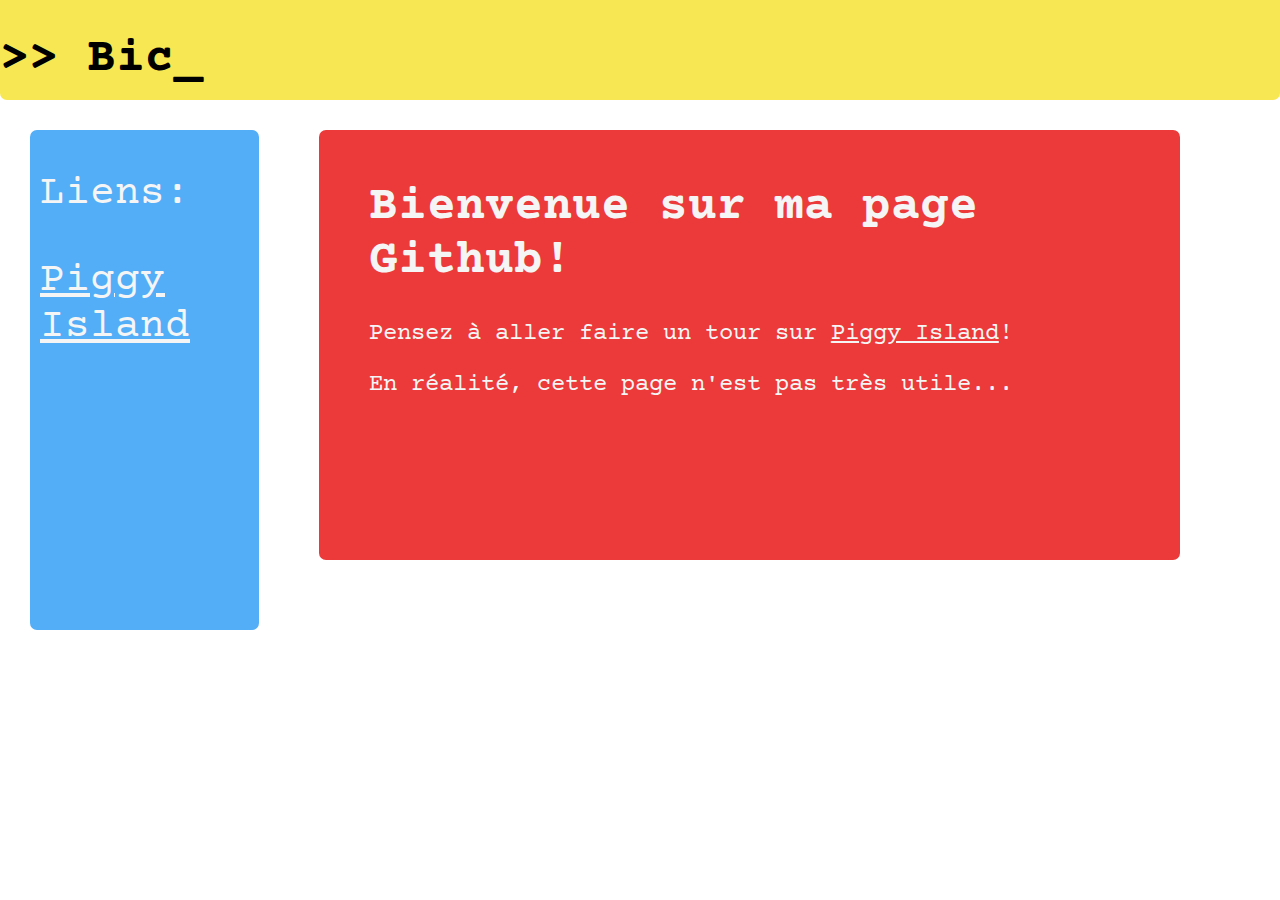
<file: index.html>
<!DOCTYPE html PUBLIC "-//W3C//DTD XHTML 1.0 Transitional//EN" "http://www.w3.org/TR/xhtml1/DTD/xhtml1-transitional.dtd">
<html xmlns="http://www.w3.org/1999/xhtml">
<html>

<head>
    <meta http-equiv="Content-Type" content="text/html; charset=UTF-8" />
    <title>Bic3D</title>
    <link rel="stylesheet" href="source/css/index.css" />
    <link href="https://fonts.googleapis.com/css?family=Courier+Prime&display=swap" rel="stylesheet">
    <meta name="viewport" content="width=device-width" , target-densitydpi=device-dpi " />
    <meta name="viewport " content="width=device-height " , target-densitydpi=device-dpi" />
    <link rel="icon" type="image/png" href="source/img/image.png" />
</head>

<body>

    <div class="header">
        <div class="inside">
            <h1>>> Bic_</h1>
        </div>
    </div>

    <div class=noheader>

        <div class="navigator">
            <div class="inside">
                <p>Liens:</p>
                <a href="https://piggyisland.fr" class="link">Piggy Island</a>
            </div>
        </div>

        <div class="article">
            <div class="inside">
                <h1>Bienvenue sur ma page Github!</h1>

                <p>Pensez à aller faire un tour sur <a href="https://piggyisland.fr" target="_blank" class="link">Piggy Island</a>!</p>
                <p>En réalité, cette page n'est pas très utile...</p>

            </div>
        </div>
    </div>

</body>

</html>
</file>
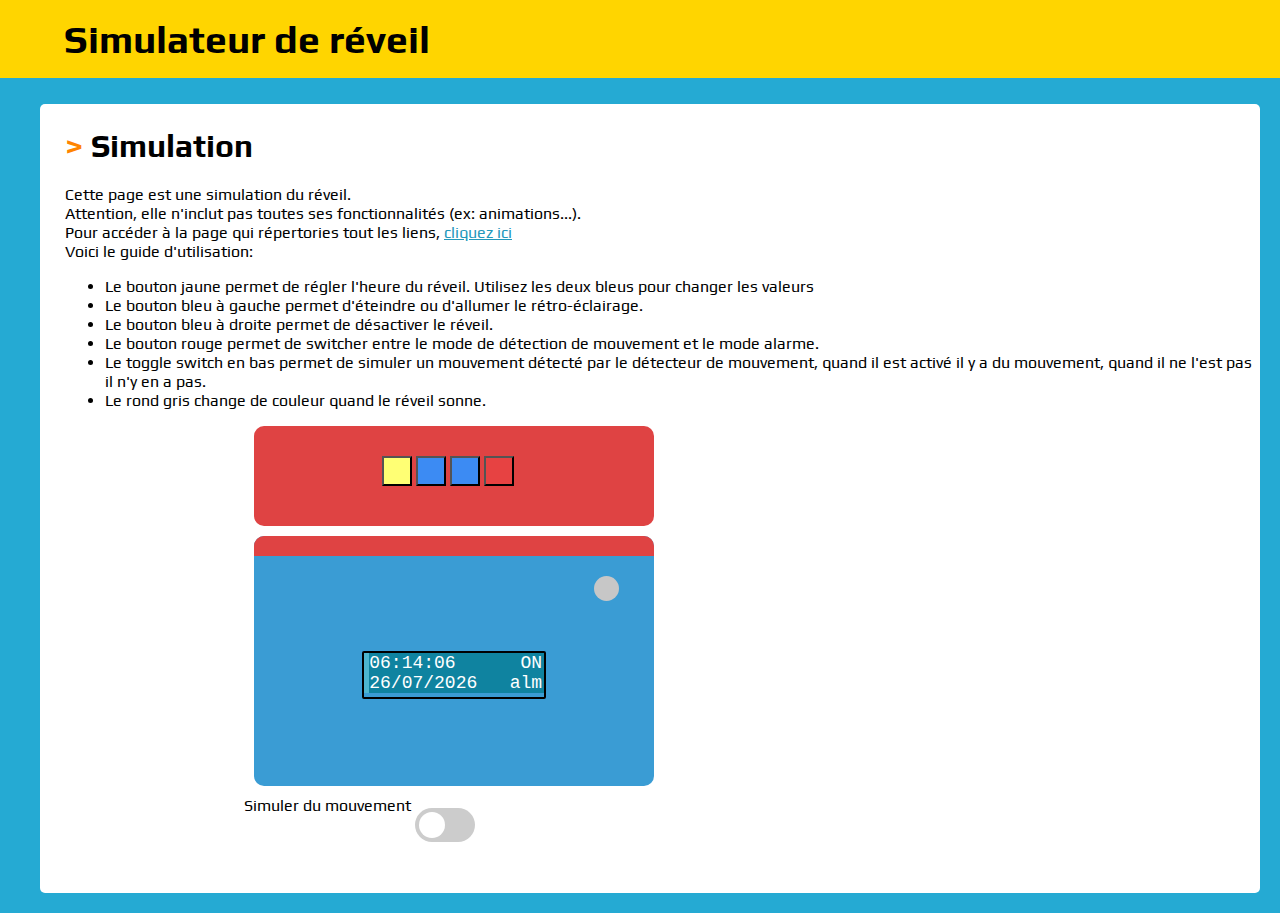
<file: sim.html>
<!DOCTYPE html
    PUBLIC "-//W3C//DTD XHTML 1.0 Transitional//EN" "http://www.w3.org/TR/xhtml1/DTD/xhtml1-transitional.dtd">
<html xmlns="http://www.w3.org/1999/xhtml">
<html>

<head>
    <meta http-equiv="Content-Type" content="text/html; charset=UTF-8" />
    <link rel="stylesheet" href="source/css/sim.css" />
    <title>Simulateur de réveil</title>
</head>

<body>
    <div id="header">
        <h1>Simulateur de réveil</h1>
    </div>
    <div>
        <div id="inside">
            <div id='inside-inside'>
                <div id="small-blank"></div>
                <h1><a id="crochet">></a> Simulation</h1>
                <p>
                    Cette page est une simulation du réveil.
                    <br> Attention, elle n'inclut pas toutes ses fonctionnalités (ex: animations...).
                    <br>Pour accéder à la page qui répertories tout les liens, <a href="https://bic3D.github.io/svj" class="link">cliquez ici</a>
                    <br> Voici le guide d'utilisation:
                    <ol>
                        <li type="disc">Le bouton jaune permet de régler l'heure du réveil. Utilisez les deux bleus pour changer les valeurs
                        </li>
                        <li type="disc">Le bouton bleu à gauche permet d'éteindre ou d'allumer le rétro-éclairage.</li>
                        <li type="disc">Le bouton bleu à droite permet de désactiver le réveil.</li>
                        <li type="disc">Le bouton rouge permet de switcher entre le mode de détection de mouvement et le mode alarme.
                        </li>
                        <li type="disc">Le toggle switch en bas permet de simuler un mouvement détecté par le détecteur de mouvement, quand il est activé il y a du mouvement, quand il ne l'est pas il n'y en a pas.
                        </li>
                        <li type="disc">Le rond gris change de couleur quand le réveil sonne.</li>
                    </ol>
                </p>

                <div id='part-one'>
                    <div id="buttons">
                        <div id="buttons-inside">
                            <button class="yellow" onclick="set()"></button>
                            <button class="blue" onclick="up()"></button>
                            <button class="blue" onclick="down()"></button>
                            <button class="red" onclick="red()"></button>
                        </div>
                    </div>

                    <div id="reveil">
                        <div id="top-box"></div>
                        <div id='buzzer'>
                            <span id="dot" class='bipoff'></span>
                        </div>
                        <div id="lcd">
                            <div id='lcd-inside' class='on'>
                                <a id="l1">&nbsp;&nbsp;&nbsp;&nbsp;&nbsp;&nbsp;&nbsp;&nbsp;&nbsp;&nbsp;&nbsp;&nbsp;&nbsp;&nbsp;&nbsp;&nbsp;</a>
                                <br>
                                <a id="l2">&nbsp;&nbsp;&nbsp;&nbsp;&nbsp;&nbsp;&nbsp;&nbsp;&nbsp;&nbsp;&nbsp;&nbsp;&nbsp;&nbsp;&nbsp;&nbsp;</a>
                            </div>
                        </div>
                    </div>
                </div>
                <div id='part-two'>
                    <div id="detect">
                        <a>Simuler du mouvement</a>
                        <!--button class="red" onclick="sim()">Simulate Movement Detection</buttont-->
                        <label class="switch">
                            <input type="checkbox" onchange='move(this)' id="move">
                            <span class="slider round"></span>
                        </label>
                    </div>
                </div>
                <div id="small-blank"></div>
            </div>
        </div>
        <div id="blank"></div>

</body>

<script>
    mode = 0;
    alarm = ' ON';
    dodate = true;
    dotime = true;
    clockset = false;
    detectMode = 0;
    pirValue = false;
    go = 1;
    h = 12;
    m = 0;

    /*function sleep(ms) {
        return new Promise(resolve => setTimeout(resolve, ms));
    }*/
    function sleep(sleepDuration) {
        var now = new Date().getTime();
        while (new Date().getTime() < now + sleepDuration) { /* do nothing */ }
    }

    function add0(variable) {
        if (variable < 10) {
            return "0" + variable;
        }
        return variable;
    }

    function move(checkboxElem) {
        if (checkboxElem.checked) {
            pirValue = true;
        } else {
            pirValue = false;
        }
    }

    function write(text, line) {
        l = text.length;
        //document.getElementById(line).innerHTML = text + document.getElementById(line).innerHTML.substring(text.length, document.getElementById(line).innerHTML.length)
        for (i = 0; i < (13 - l); i++) {
            text += "&nbsp;";
        }
        if (line == 'l1') {
            if (alarm) text += ' ON';
            else text += 'OFF';
        }
        if (line == 'l2') {
            if (detectMode == 1) text += 'mdt';
            else text += 'alm';
        }
        document.getElementById(line).innerHTML = text;
    }

    /////////  MENU BUTTON CODE
    function set() {
        //console.log('set!')
        clockset = true;
        dodate = false;
        if (mode == 0) {
            write('Al: ' + add0(h) + ':' + add0(m), 'l2');
            mode = 1;
        } else if (mode == 1) {
            mode = 2;

        } else if (mode == 2) {
            mode = 0;
            dodate = true;
            clockset = false;
        }
    }

    /////////// RED BUTTON CODE
    function red() {
        //dodate = false;
        if (detectMode == 0 && clockset == false) {
            /*lcd.setCursor(0, 1);
            lcd.print("           ");
            lcd.setCursor(0, 1);
            lcd.print("Move detect.");*/
            detectMode = 1;
            write(ltwo, 'l2');
        } else if (detectMode != 0 && clockset == false) {
            /*lcd.setCursor(0, 1);
            lcd.print("           ");
            lcd.setCursor(0, 1);
            lcd.print("Al. mode");*/
            detectMode = 0;
            write(ltwo, 'l2');
        } else if (clockset == true) {
            clockset = false;
        }
        //dodate = true;
    }

    /////////// UP BUTTON CODE
    function up() {
        if (mode == 1) {
            if (h < 23) {
                h += 1;
            } else {
                h = 0;
            }
            write('Al: ' + add0(h) + ':' + add0(m), 'l2');
        } else if (mode == 2) {
            if (m < 59) {
                m += 1;
            } else {
                m = 0;
            }
            write('Al: ' + add0(h) + ':' + add0(m), 'l2');
        } else if (mode == 0 && clockset == false) {
            if (document.getElementsByClassName("on")[0]) {
                document.getElementsByClassName("on")[0].className = "off";
            } else {
                document.getElementsByClassName("off")[0].className = "on";
            }
        } else if (clockset == true) {
            dt.hour += 1;
        }
    }

    /////////// DOWN BUTTON CODE
    function down() {
        if (mode == 1) {
            if (h > 0) {
                h -= 1;
            } else {
                h = 23;
            }
            write('Al: ' + add0(h) + ':' + add0(m), 'l2');
        } else if (mode == 2) {
            if (m > 0) {
                m -= 1;
            } else {
                m = 59;
            }
            write('Al: ' + add0(h) + ':' + add0(m), 'l2');
        } else {
            if (alarm) {
                alarm = false;
                write(lone, 'l1');

            } else if (alarm == false) {
                /*lcd.setCursor(0,1);
                lcd.print("           ");
                delay(300);
                lcd.setCursor(0,1);
                lcd.print("Alarm ON  ");
                lcd.setCursor(13,0);
                lcd.print(" ON");
                delay(1000);
                lcd.setCursor(0,1);
                lcd.print("           ");
                delay(300);*/
                alarm = true;
                write(lone, 'l1');
            }
        }
    }

    function dostout() {
        dotime = false;
        dodate = false;
        doit = true;
        var interval = setInterval(function() {
            // bip bip bip...
            if (pirValue == 0) {
                //console.log("bip bip bip");
                if (doit == true) {
                    document.getElementsByClassName("bipoff")[0].className = "bipon";
                }
            } else {
                if (doit == true) {
                    dotime = true;
                    dodate = true;
                    try {
                        document.getElementsByClassName("on")[0].className = "off";
                    } catch {}
                    document.getElementsByClassName("bipon")[0].className = "bipoff";
                    clearInterval(interval);
                    doit = false;
                }
            }
        }, 500);
    }


    function loop() {
        var dt = new Date();
        //console.log(dodate);

        lone = add0(dt.getHours()) + ":" + add0(dt.getMinutes()) + ":" + add0(dt.getSeconds());
        ltwo = add0(dt.getDate()) + "/" + add0(dt.getMonth() + 1) + "/" + dt.getFullYear()
            /*lonel = lone.length;
            ltwol = ltwo.length;
            for (i = 0; i < (16 - lonel); i++) {
                lone += "&nbsp;";
            }
            for (i = 0; i < 16 - ltwol; i++) {
                ltwo += "&nbsp;";
            }*/


        if (dotime == true) write(lone, 'l1'); //document.getElementById("l1").innerHTML = lone;
        if (dodate == true) write(ltwo, 'l2'); //document.getElementById("l2").innerHTML = ltwo;
        //console.log("do loop things");



        ///////// CHECK ALARM
        if (h == dt.getHours() && m == dt.getMinutes() && 0 == dt.getSeconds() && alarm && detectMode == 0) {
            if (go == 1) {
                dostout();
                try {
                    document.getElementsByClassName("off")[0].className = "on";
                } catch {}
            } else {
                try {
                    document.getElementsByClassName("on")[0].className = "off";
                } catch {}
                go = 0;
            }
        }
        if (detectMode == 1) {
            if (pirValue == 1) {
                //console.log('bip bip bip')
                document.getElementsByClassName("bipoff")[0].className = "bipon";
            } else {
                document.getElementsByClassName("bipon")[0].className = "bipoff";
            }
            /*while (pirValue==1) {
              if (vw_get_message((byte *) &valeur, &taille_message)) {
            //Serial.println(valeur); // Affiche le message
            pirValue = valeur;
            dot(valeur, 2);}
            
              digitalWrite(buz,HIGH);
              delay(100);
              digitalWrite(buz,LOW);
              delay(100);
            }*/
        }
    }

    setInterval(loop, 500);
</script>

</html>
</file>
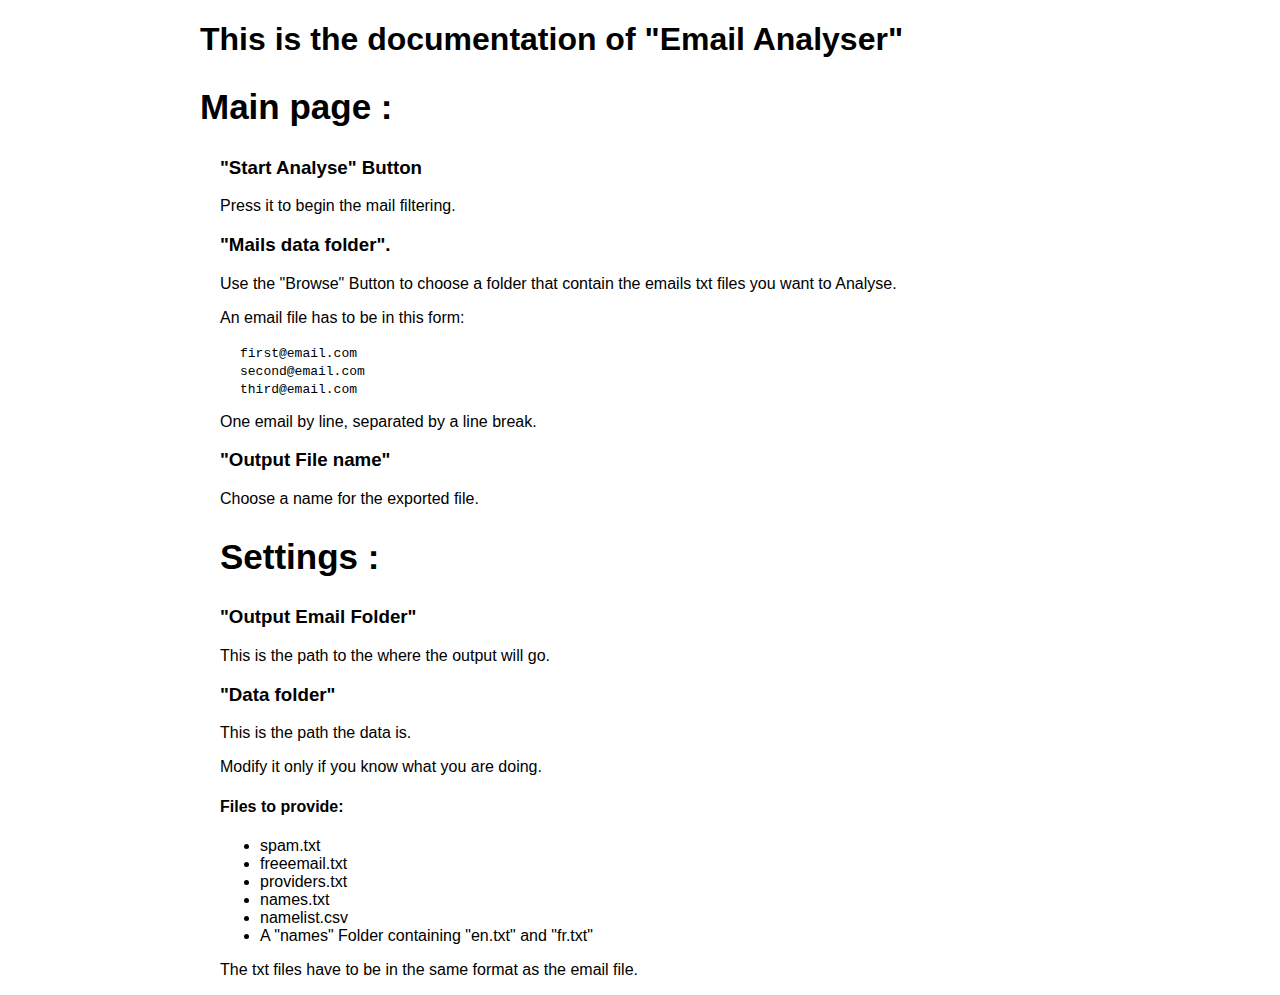
<file: email/doc.html>
<!DOCTYPE html>
<html lang="fr">

<head>
    <meta charset="UTF-8" />
    <title>Email Analyser docs</title>
</head>

<body>
    <h1>This is the documentation of "Email Analyser"</h1>
    <h2>Main page :</h2>
    <div id="main-page">
        <h3>"Start Analyse" Button</h3>
        <p>Press it to begin the mail filtering.</p>
        <h3>"Mails data folder".</h3>
        <p>Use the "Browse" Button to choose a folder that contain the emails txt files you want to Analyse.</p>
        <p>An email file has to be in this form:</p>
        <div id="code"><code>
        first@email.com
        <br> second@email.com
        <br> third@email.com
        </code>
        </div>
        <p>One email by line, separated by a line break.</p>
        <h3>"Output File name"</h3>
        <p>Choose a name for the exported file.</p>
        <h2>Settings :</h2>
        <h3>"Output Email Folder"</h3>
        <p>This is the path to the where the output will go.</p>
        <h3>"Data folder"</h3>
        <p>This is the path the data is.</p>
        <p>Modify it only if you know what you are doing.</p>
        <h4>Files to provide:</h4>
        <ul>
            <li>spam.txt</li>
            <li>freeemail.txt</li>
            <li>providers.txt</li>
            <li>names.txt</li>
            <li>namelist.csv</li>
            <li>A "names" Folder containing "en.txt" and "fr.txt"</li>
        </ul>
        <p>The txt files have to be in the same format as the email file.</p>
    </div>
</body>
<style>
    h2 {
        font-size: 35px;
    }
    
    body {
        font-family: Helvetica, sans-serif;
        margin-left: 200px;
    }
    
    #code {
        margin-left: 20px;
    }
    
    #main-page {
        margin-left: 20px;
    }
</style>

</html>
</file>
<file: source/css/index.css>
body {
    background-color: #ffffff;
    font-family: 'Courier Prime', monospace;
    font-size: 150%;
    margin: 0;
}

body .link {
    color: whitesmoke;
    background-color: none;
}

body .link:hover {
    color: rgb(77, 77, 77);
    background-color: #e6e6e6;
}

.header {
    height: 100px;
    background-color: #f7e753;
    margin: 0px;
    border-radius: 0 0 7px 7px;
}

.header .inside {
    display: flex;
    height: 100px;
}

.header .inside p {
    font-size: 200%;
    text-align: center;
    margin-left: 200px;
}

.noheader {
    display: flex;
}

.navigator {
    width: 250px;
    height: 500px;
    background-color: #53adf7;
    float: left;
    margin: 30px;
    /*margin-top: 30px;*/
    border-radius: 7px;
}

.navigator .inside {
    color: whitesmoke;
    margin: 10px;
    font-size: 170%;
}

.article {
    background-color: #ec3939;
    margin: 100px;
    margin-top: 30px;
    margin-left: 30px;
    border-radius: 7px;
}

.article .inside {
    color: whitesmoke;
    margin: 50px;
}

::selection {
    background: #f0f0f0;
    color: #292929;
    /* WebKit/Blink Browsers */
}

::-moz-selection {
    background: #f0f0f0;
    color: #292929;
    /* Gecko Browsers */
}
</file>
<file: source/css/sim.css>
@import url('https://fonts.googleapis.com/css?family=Play&display=swap');
#header {
    background-color: rgb(255, 213, 0);
}

#crochet {
    color: #FF8400;
}

#inside-inside {
    margin-left: 25px;
}

#inside {
    background-color: #ffffff;
    margin-top: 10px;
    margin-left: 40px;
    margin-right: 20px;
    border-radius: 5px;
}

#blank {
    height: 20px;
}

#small-blank {
    height: 1px;
}

#header h1 {
    margin-top: 0px;
    margin-left: 5%;
    font-size: 39px;
    line-height: 2;
}

#part-one {
    margin: 10px;
    /*background-color: rgb(219, 219, 219);*/
    border-radius: 10px;
    width: 420px;
    margin-left: 15%;
}

#part-two {
    margin: 10px;
    /*background-color: rgb(219, 219, 219);*/
    border-radius: 10px;
    width: 420px;
    margin-bottom: 50px;
    margin-left: 15%;
}

body {
    background-color: #25aad3;
    font-family: 'Play', sans-serif;
    margin: 0;
    /*font-family: "Arial", Gadget, sans-serif;
    background-color: rgb(253, 255, 253)*/
}

#all {
    margin: 50px;
    background-color: rgb(241, 248, 255);
    border-radius: 10px;
}

#inside-all {
    position: relative;
    margin: 30px;
}

#reveil {
    margin: 10px;
    background-color: rgb(58, 156, 212);
    height: 250px;
    width: 400px;
    border-radius: 10px;
}

#top-box {
    height: 20px;
    background-color: rgb(223, 67, 67);
    border-radius: 10px 10px 0 0;
}

#lcd {
    position: relative;
    border: 2px solid #000000;
    width: 180px;
    height: 44px;
    border-radius: 2px;
    margin: 0 auto;
    margin-top: 95px;
}

#lcd-inside {
    font-family: "Lucida Console", Monaco, monospace, sans-serif;
    /*background-color: rgb(15, 131, 160);*/
    /*color: #FFFFFF;
    border-color: rgb(41, 41, 41);
    /*border-left: 5px solid rgb(77, 181, 207);*/
    font-size: 18px;
}

.on {
    background-color: rgb(15, 131, 160);
    border-left: 5px solid rgb(77, 181, 207);
    color: #FFFFFF;
}

.off {
    background-color: rgb(0, 37, 46);
    border-left: 5px solid rgb(0, 31, 39);
    color: rgb(124, 124, 124);
}


/* dot buzzer      */

#buzzer {
    position: absolute;
    margin-top: 20px;
    margin-left: 340px;
}

#dot {
    height: 25px;
    width: 25px;
    border-radius: 50%;
    display: inline-block;
}

.bipon {
    background-color: rgb(231, 54, 54);
    animation: bipon .5s infinite;
}

.bipoff {
    background-color: rgb(199, 199, 199);
}

@keyframes bipon {
    0% {
        background-color: red;
    }
    20% {
        background-color: rgb(199, 199, 199);
    }
    40% {
        background-color: red;
    }
    60% {
        background-color: rgb(199, 199, 199);
    }
}


/* The switch - the box around the slider */

.switch {
    position: relative;
    display: inline-block;
    width: 60px;
    height: 34px;
}


/* Hide default HTML checkbox */

.switch input {
    opacity: 0;
    width: 0;
    height: 0;
}


/* The slider */

.slider {
    position: absolute;
    cursor: pointer;
    top: 0;
    left: 0;
    right: 0;
    bottom: 0;
    background-color: #ccc;
    -webkit-transition: .4s;
    transition: .4s;
}

.slider:before {
    position: absolute;
    content: "";
    height: 26px;
    width: 26px;
    left: 4px;
    bottom: 4px;
    background-color: white;
    -webkit-transition: .4s;
    transition: .4s;
}

input:checked+.slider {
    background-color: #2196F3;
}

input:focus+.slider {
    box-shadow: 0 0 1px #2196F3;
}

input:checked+.slider:before {
    -webkit-transform: translateX(26px);
    -ms-transform: translateX(26px);
    transform: translateX(26px);
}

#detect {
    display: block;
    margin-bottom: 50px;
}


/* Rounded sliders */

.slider.round {
    border-radius: 34px;
}

.slider.round:before {
    border-radius: 50%;
}


/* Buttons          */

#buttons {
    width: 400px;
    height: 100px;
    background-color: rgb(223, 67, 67);
    margin: 10px;
    border-radius: 10px;
}

#buttons-inside {
    position: absolute;
    margin: 128px;
    margin-top: 30px;
}

button {
    width: 30px;
    height: 30px;
}

.yellow {
    background-color: rgb(255, 255, 116);
}

.blue {
    background-color: rgb(60, 139, 243);
}

.red {
    background-color: rgb(231, 66, 66);
}

.link {
    color: #2498bb;
}

.link:hover {
    color: #FFFFFF;
    background-color: #25aad3;
}

.link:active {
    color: #127391;
}
</file>
